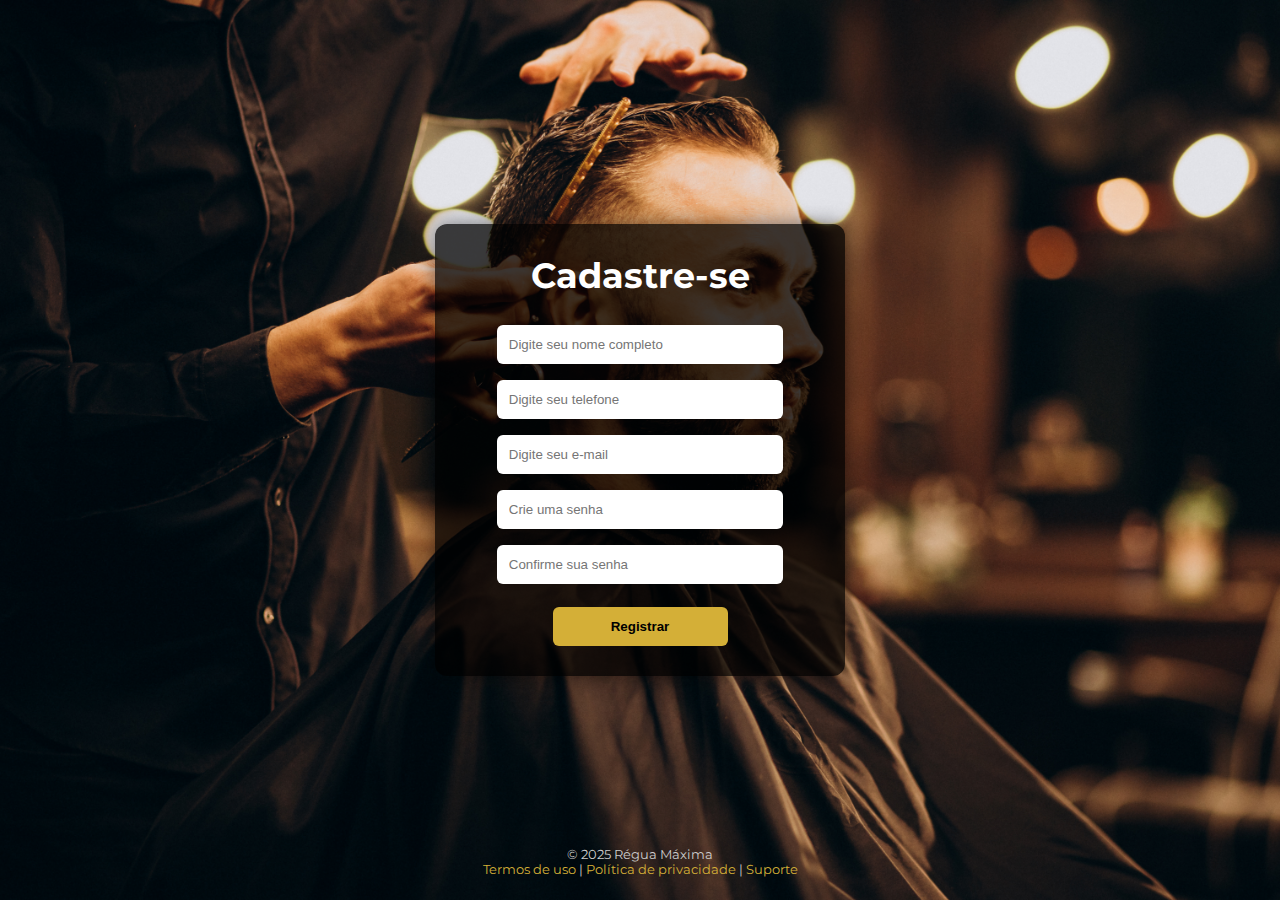
<file: register.html>
<!DOCTYPE html>
<html lang="en">
<head>
    <meta charset="UTF-8">
    <meta name="viewport" content="width=device-width, initial-scale=1.0">
    <title>Registre-se</title>
    <link rel="stylesheet" href="./styles/styles.css">
    <link rel="icon" href="./assets/favicon.png" type="image/x-icon">
</head>
<body>
    <main class="login-container">
        <section class="login-box">
            <h2 class="title">Cadastre-se</h2>

            <form action="" method="post">
                <input type="text" id="name" name="name" placeholder="Digite seu nome completo" required><br>

                <input type="tel" id="phone" name="phone" placeholder="Digite seu telefone" required><br>

                <input type="email" id="email" name="email" placeholder="Digite seu e-mail" required><br>

                <input type="password" id="password" name="password" placeholder="Crie uma senha" required><br>

                <input type="password" id="confirm-password" name="confirm-password" placeholder="Confirme sua senha" required><br>

                <button type="submit" class="btn-login">Registrar</button>
            </form>
        </section>
    </main>

    <footer>
        <p>&copy; 2025 Régua Máxima<br>
            <a href="#">Termos de uso</a> |
            <a href="#">Política de privacidade</a> |
            <a href="#">Suporte</a>
        </p>
    </footer>
</body>
</html>
</file>
<file: styles/styles.css>
@import url('https://fonts.googleapis.com/css2?family=Montserrat:ital,wght@0,100..900;1,100..900&display=swap');

body {
    margin: 0;
    padding: 0;
    height: 100vh; 
    display: flex;
    justify-content: center;
    align-items: center;
    font-family: "Montserrat", sans-serif;

    background-image: url(../assets/fundo.jpg);
    background-size: cover;
    background-position: center;
    background-repeat: no-repeat;
}

.login-container {
    background-color: rgba(0, 0, 0, 0.75); 
    padding: 30px;
    border-radius: 12px;
    width: 350px;
    text-align: center;
    color: #fff;
    box-shadow: 0 0 20px rgba(0,0,0,0.5);
}

.login-container img {
    width: 250px;
    margin-bottom: 5px;
}

.login-container h2 {
    font-size: 35px;
    margin-bottom: 20px;
    margin-top: 0;
}

.login-container input {
    width: 75%;
    padding: 12px;
    margin: 8px 0;
    border: none;
    border-radius: 6px;
}

.login-container button {
    width: 50%;
    padding: 12px;
    background-color: #d4af37;
    border: none;
    border-radius: 6px;
    color: #000;
    font-weight: bold;
    cursor: pointer;
    transition: 0.3s;
    margin-top: 15px;
}

.login-container button:hover {
    background-color: #b38e2e;
}

.extra-links {
    margin-top: 15px;
    font-size: 0.9rem;
}

.extra-links a {
    color: #d4af37;
    text-decoration: none;
    transition: 0.3s;
}

.extra-links a:hover {
    text-decoration: underline;
}

footer {
    position: absolute;
    bottom: 10px;
    text-align: center;
    font-size: 0.8rem;
    color: #ccc;
    width: 100%;
}

footer a {
    color: #d4af37;
    text-decoration: none;
}

footer a:hover {
    text-decoration: underline;
}
</file>
